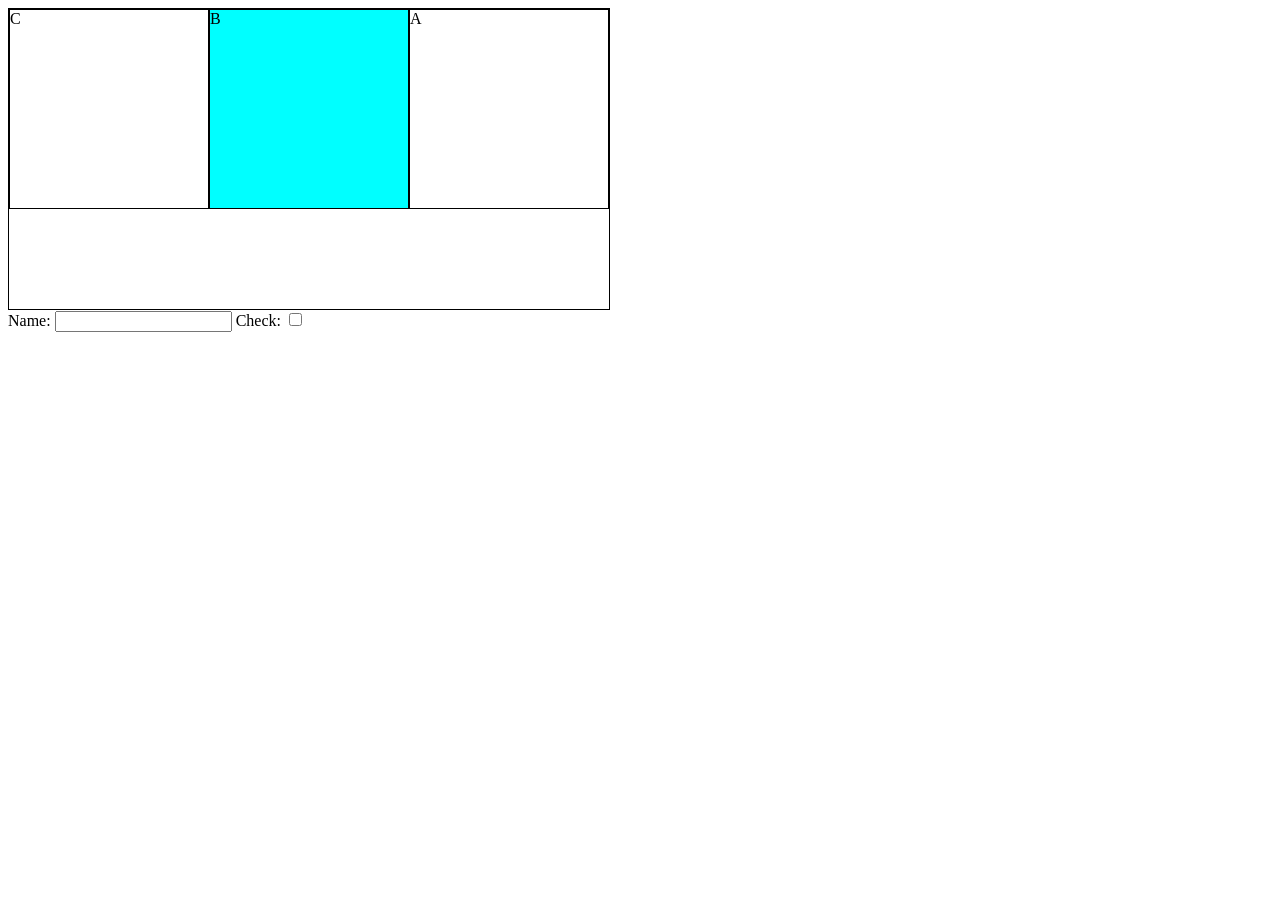
<file: aula02-float/index.html>
<!DOCTYPE html>
<html lang="pt-BR">
<head>
    <meta charset="UTF-8">
    <meta name="viewport" content="width=device-width, initial-scale=1.0">
    <title>Aula 03 - Posicionamento Float</title>
</head>
<body>
    <div style="border: 1px solid; height: 300px; width: 600px;">
        <div style="float: right; border: 1px solid; height: 200px; width: 200px; box-sizing: border-box;">
            A
        </div>
        <div style="background-color: aqua; float: right; border: 1px solid; height: 200px; width: 200px; box-sizing: border-box;">
            B
        </div>
        <div style="float: right; border: 1px solid; height: 200px; width: 200px; box-sizing: border-box;">
            C
        </div>
        <div style="clear: both;"></div>
    </div>
    <label for="name">Name:</label>
    <input type="text" id="name" name="name">
    <label for="check">Check:</label>
    <input type="checkbox" id="check" name="check">
</body>
</html>
</file>
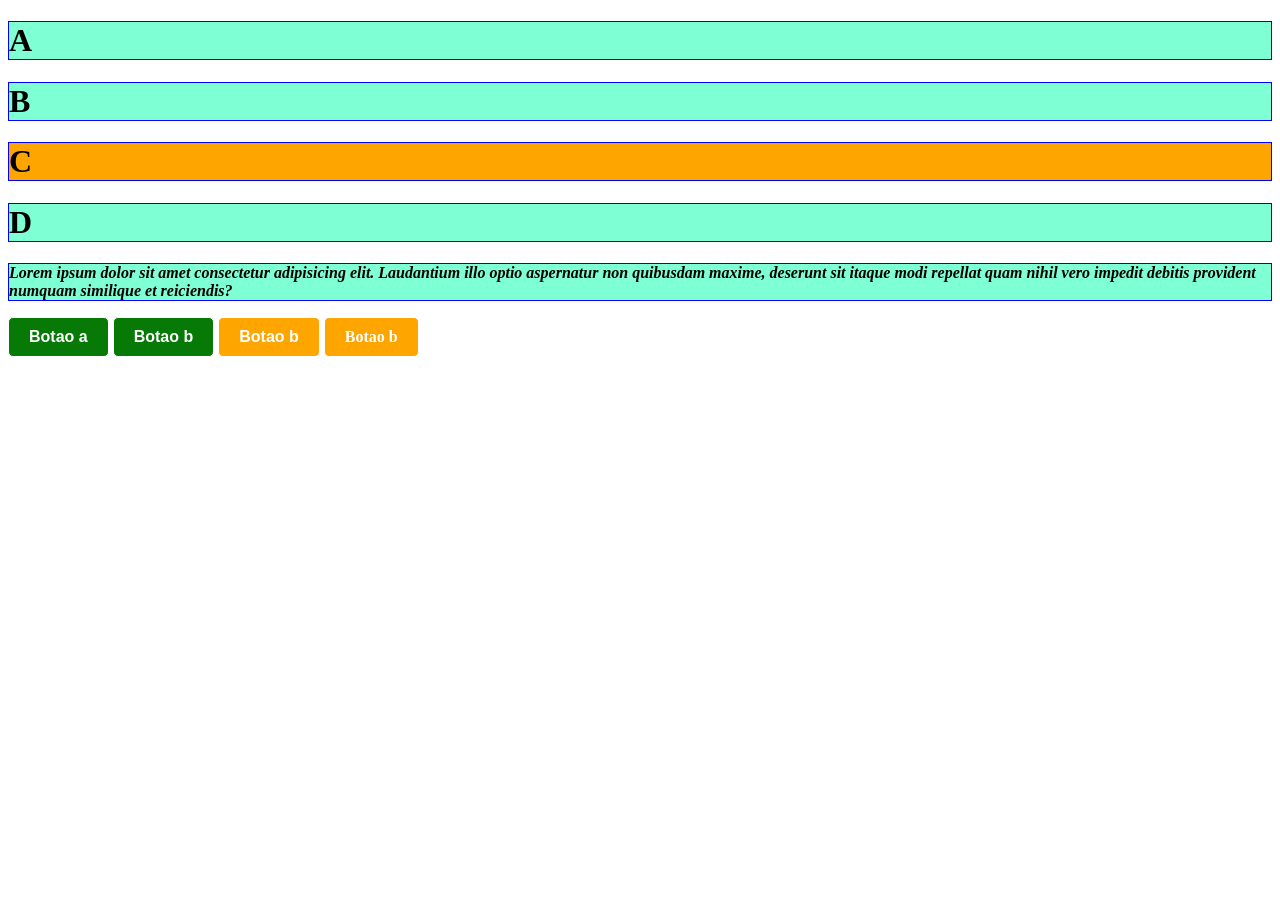
<file: aula02-seletores-css/index.html>
<!DOCTYPE html>
<html lang="pt-BR">
<head>
    <meta charset="UTF-8">
    <meta name="viewport" content="width=device-width, initial-scale=1.0">
    <title>Aula 02 - Seletores CSS</title>
    <link rel="stylesheet" href="style.css">
</head>
<body>

    <h1>A</h1>
    <h1>B</h1>
    <h1 class="meu-btn-laranja">C</h1>
    <h1>D</h1>
    <p>Lorem ipsum dolor sit amet consectetur adipisicing elit. 
        Laudantium illo optio aspernatur non quibusdam maxime, 
        deserunt sit itaque modi repellat quam nihil vero 
        impedit debitis provident numquam similique et 
        reiciendis?
    </p>

    <div>Botao a</div>
    <div>Botao b</div>
    <div class="meu-btn-laranja">Botao b</div>
    <div id="meu-id" class="meu-btn-laranja" style="background-color: blueviolet;">Botao b</div>

</body>
</html>
</file>
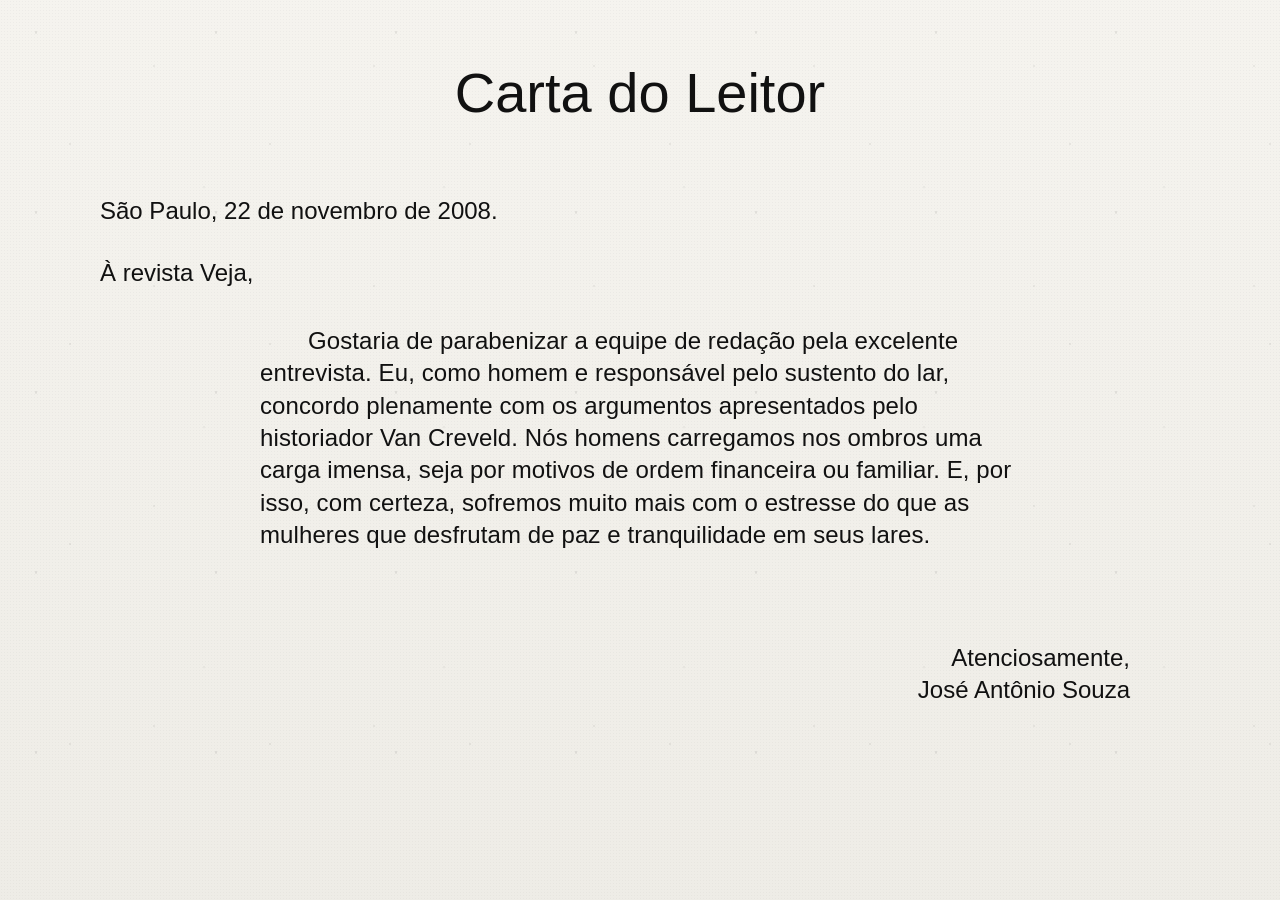
<file: aula04-carta-leitor/index.html>
<!DOCTYPE html>
<html lang="pt-BR">
<head>
  <meta charset="UTF-8" />
  <meta name="viewport" content="width=device-width, initial-scale=1.0" />
  <title>Aula 04 - Carta do Leitor</title>
  <link rel="stylesheet" href="style.css" />
</head>
<body>
  <main class="page">
    <header class="letter__header">
      <h1 class="letter__title">Carta do Leitor</h1>
    </header>

    <section class="letter__content">
      <ul class="letter__list">
        <li class="letter__date">São Paulo, 22 de novembro de 2008.</li>
        <li class="letter__recipient">À revista Veja,</li>
        <li class="letter__body">
          Gostaria de parabenizar a equipe de redação pela excelente entrevista. Eu, como homem e responsável pelo sustento do lar, concordo plenamente com os argumentos apresentados pelo historiador Van Creveld. Nós homens carregamos nos ombros uma carga imensa, seja por motivos de ordem financeira ou familiar. E, por isso, com certeza, sofremos muito mais com o estresse do que as mulheres que desfrutam de paz e tranquilidade em seus lares.
        </li>
        <li class="letter__signature">
          Atenciosamente,<br />
          José Antônio Souza
        </li>
      </ul>
    </section>
  </main>
</body>
</html>
</file>
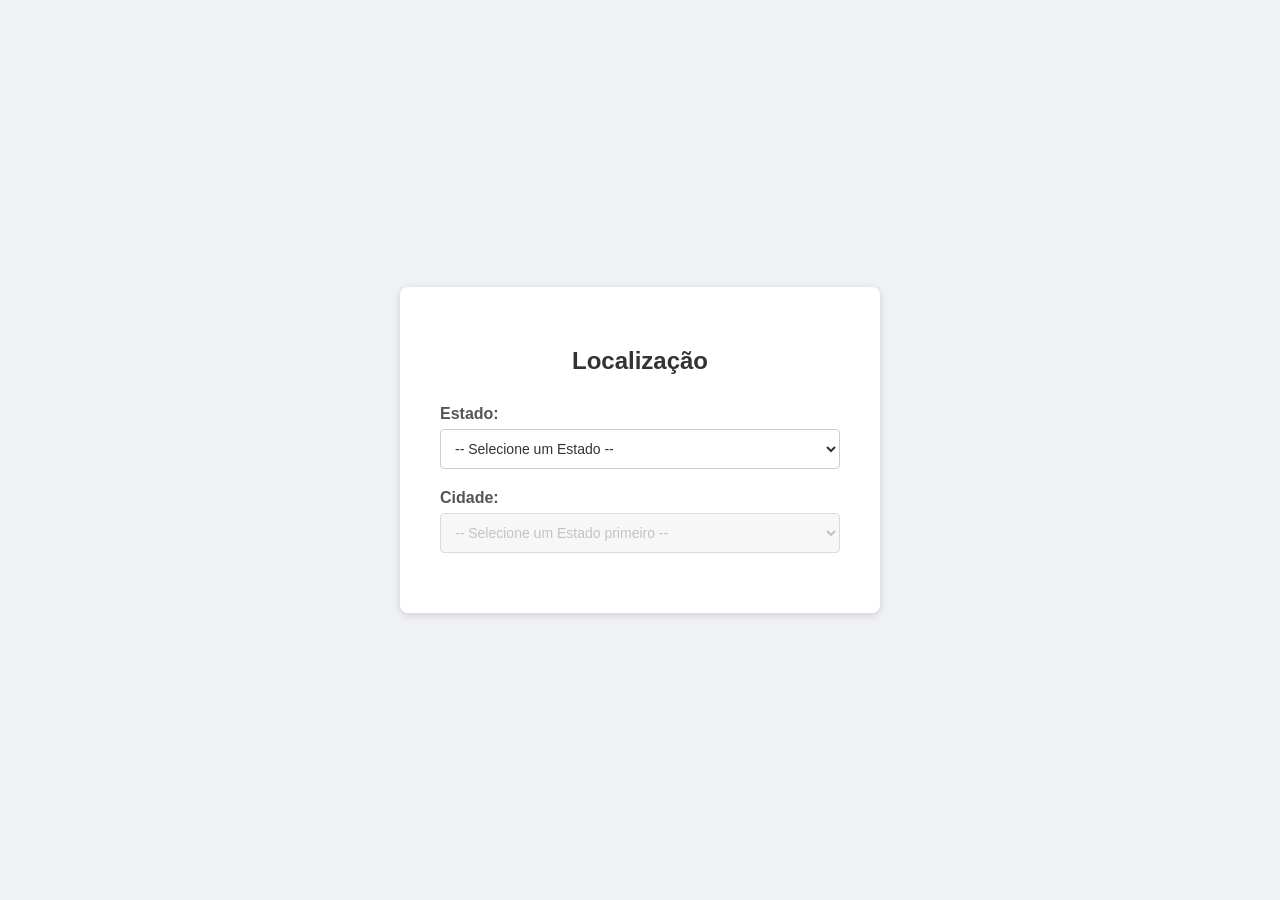
<file: aula05-estados-cidades/index.html>
<!DOCTYPE html>
<html lang="pt-BR">
<head>
    <meta charset="UTF-8">
    <meta name="viewport" content="width=device-width, initial-scale=1.0">
    <title>Aula 05 - Estados e Cidades</title>
    <style>
        body {
            font-family: Arial, sans-serif;
            display: flex;
            justify-content: center;
            align-items: center;
            min-height: 100vh;
            margin: 0;
            background-color: #f0f2f5;
        }

        .form-container {
            background-color: #fff;
            padding: 40px;
            border-radius: 8px;
            box-shadow: 0 2px 10px rgba(0, 0, 0, 0.15);
            width: 100%;
            max-width: 400px;
        }

        h2 {
            text-align: center;
            margin-bottom: 30px;
            color: #333;
        }

        .form-group {
            margin-bottom: 20px;
        }

        label {
            display: block;
            margin-bottom: 6px;
            font-weight: bold;
            color: #555;
        }

        select {
            width: 100%;
            padding: 10px;
            border: 1px solid #ccc;
            border-radius: 4px;
            font-size: 14px;
            color: #333;
            background-color: #fff;
            cursor: pointer;
            box-sizing: border-box;
        }

        select:focus {
            outline: none;
            border-color: #4a90e2;
            box-shadow: 0 0 4px rgba(74, 144, 226, 0.4);
        }

        select:disabled {
            background-color: #f5f5f5;
            cursor: not-allowed;
            color: #aaa;
        }
    </style>
</head>
<body>
    <div class="form-container">
        <h2>Localização</h2>
        <form>
            <div class="form-group">
                <label for="estados">Estado:</label>
                <select id="estados" name="estados" onchange="carregarCidades(this.value)">
                    <option value="">-- Selecione um Estado --</option>
                    <option value="PR">Paraná</option>
                    <option value="SP">São Paulo</option>
                    <option value="RJ">Rio de Janeiro</option>
                    <option value="MG">Minas Gerais</option>
                </select>
            </div>

            <div class="form-group">
                <label for="cidades">Cidade:</label>
                <select id="cidades" name="cidades" disabled>
                    <option value="">-- Selecione um Estado primeiro --</option>
                </select>
            </div>
        </form>
    </div>

    <script>
        function carregarCidades(estado) {
            var selectCidades = document.getElementById("cidades");

            if (estado === "") {
                selectCidades.innerHTML = '<option value="">-- Selecione um Estado primeiro --</option>';
                selectCidades.disabled = true;
                return;
            }

            var xhr = new XMLHttpRequest();
            xhr.open("GET", "cidades.php?estado=" + estado, true);

            xhr.onreadystatechange = function () {
                if (xhr.readyState === 4 && xhr.status === 200) {
                    var cidades = JSON.parse(xhr.responseText);

                    selectCidades.innerHTML = '<option value="">-- Selecione uma Cidade --</option>';

                    for (var i = 0; i < cidades.length; i++) {
                        var option = document.createElement("option");
                        option.value = cidades[i];
                        option.textContent = cidades[i];
                        selectCidades.appendChild(option);
                    }

                    selectCidades.disabled = false;
                }
            };

            xhr.send();
        }
    </script>
</body>
</html>
</file>
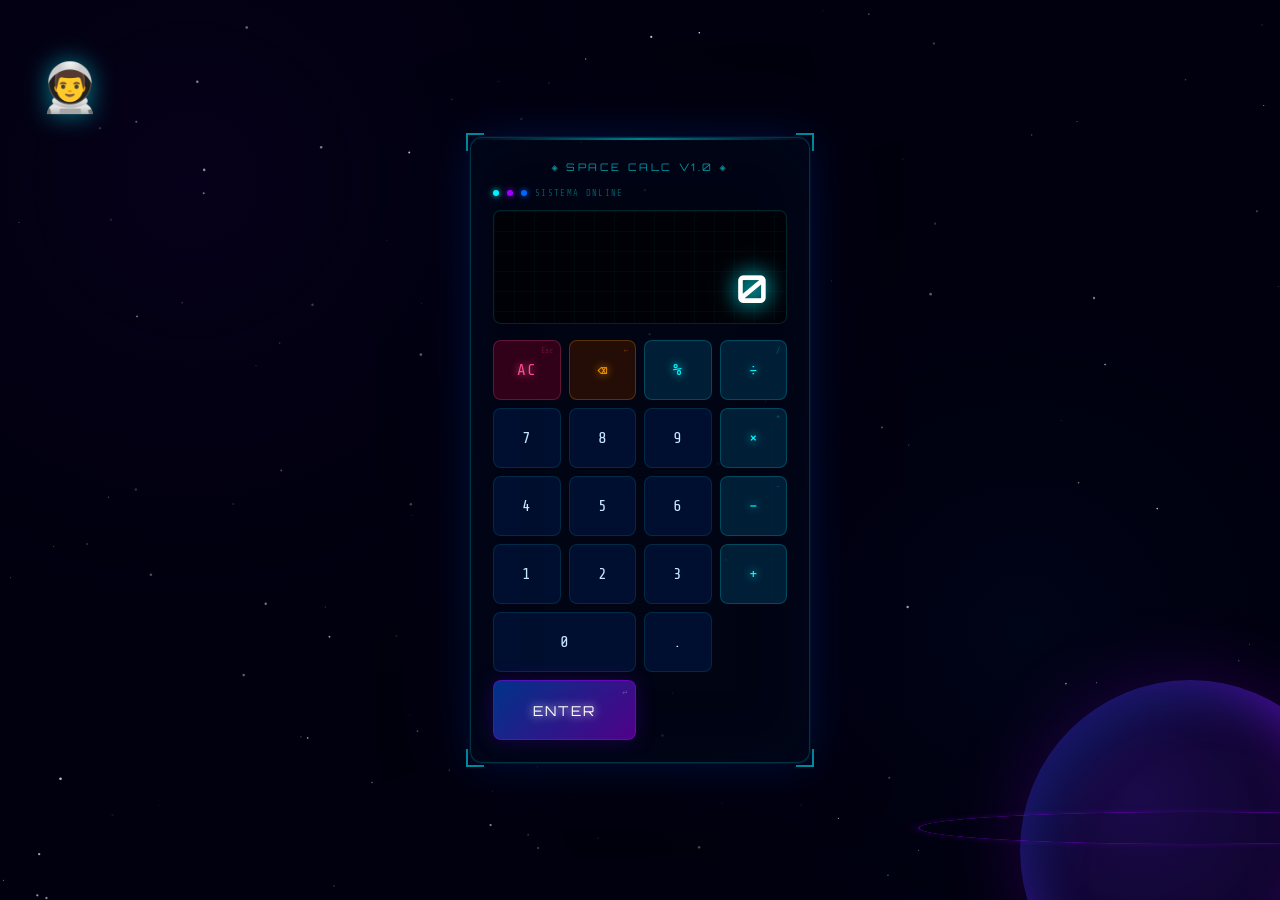
<file: calculadora/index.html>
<!DOCTYPE html>
<html lang="pt-BR">
<head>
  <meta charset="UTF-8"/>
  <meta name="viewport" content="width=device-width, initial-scale=1.0"/>
  <title>Space Calc</title>
  <link rel="preconnect" href="https://fonts.googleapis.com">
  <link rel="preconnect" href="https://fonts.gstatic.com" crossorigin>
  <link href="https://fonts.googleapis.com/css2?family=Orbitron:wght@400;600;700&family=Share+Tech+Mono&display=swap" rel="stylesheet">
  <style>

    :root {
      --cyan:   #00f5ff;
      --blue:   #0066ff;
      --purple: #9d00ff;
      --glow:   rgba(0,245,255,0.18);
    }

    * { box-sizing: border-box; margin: 0; padding: 0; }

    body {
      min-height: 100vh;
      background: #00000f;
      display: flex;
      align-items: center;
      justify-content: center;
      font-family: 'Share Tech Mono', monospace;
      overflow: hidden;
    }

    /* ── Canvas de estrelas ── */
    #stars { position: fixed; inset: 0; z-index: 0; }

    /* ── Planeta decorativo ── */
    .planet {
      position: fixed;
      bottom: -120px; right: -80px;
      width: 340px; height: 340px;
      border-radius: 50%;
      background: radial-gradient(circle at 35% 35%, #1a0a4a, #060012);
      box-shadow:
        inset -30px -20px 60px rgba(157,0,255,0.5),
        inset 20px 20px 50px rgba(0,100,255,0.2),
        0 0 80px rgba(157,0,255,0.2);
      z-index: 0;
    }
    .planet::after {
      content: '';
      position: absolute;
      top: 28%; left: -30%;
      width: 160%; height: 30%;
      border-radius: 50%;
      border: 2px solid rgba(157,0,255,0.35);
      transform: rotateX(72deg);
      box-shadow: 0 0 20px rgba(157,0,255,0.2);
    }

    /* ── Astronauta flutuando ── */
    .astronaut {
      position: fixed;
      top: 60px; left: 40px;
      font-size: 3rem;
      animation: float 6s ease-in-out infinite;
      z-index: 0;
      filter: drop-shadow(0 0 12px rgba(0,245,255,0.5));
    }
    @keyframes float {
      0%,100% { transform: translateY(0) rotate(-8deg); }
      50%      { transform: translateY(-22px) rotate(6deg); }
    }

    /* ── Wrapper ── */
    .calc-wrap {
      position: relative;
      z-index: 1;
      animation: zoomIn .7s cubic-bezier(.16,1,.3,1);
    }
    @keyframes zoomIn {
      from { opacity:0; transform: scale(.85) translateY(30px); }
      to   { opacity:1; transform: scale(1) translateY(0); }
    }

    /* ── HUD frame ── */
    .hud-corner {
      position: absolute;
      width: 18px; height: 18px;
      border-color: var(--cyan);
      border-style: solid;
      opacity: 0.7;
    }
    .hud-corner.tl { top:-4px; left:-4px;  border-width: 2px 0 0 2px; }
    .hud-corner.tr { top:-4px; right:-4px; border-width: 2px 2px 0 0; }
    .hud-corner.bl { bottom:-4px; left:-4px;  border-width: 0 0 2px 2px; }
    .hud-corner.br { bottom:-4px; right:-4px; border-width: 0 2px 2px 0; }

    /* ── Calculadora ── */
    .calc {
      position: relative;
      width: 340px;
      background: rgba(0,5,20,0.85);
      border: 1px solid rgba(0,245,255,0.2);
      border-radius: 12px;
      padding: 22px;
      box-shadow:
        0 0 0 1px rgba(0,245,255,0.05),
        0 0 40px rgba(0,100,255,0.15),
        0 0 80px rgba(0,0,30,0.8),
        inset 0 0 60px rgba(0,10,40,0.5);
    }

    /* Linha de scan animada */
    .calc::before {
      content: '';
      position: absolute;
      top: 0; left: 0; right: 0;
      height: 2px;
      background: linear-gradient(90deg, transparent, var(--cyan), transparent);
      animation: scan 3s linear infinite;
      opacity: 0.5;
      border-radius: 12px 12px 0 0;
    }
    @keyframes scan {
      0%   { top: 0%; opacity: .6; }
      100% { top: 100%; opacity: 0; }
    }

    /* ── Título ── */
    .title {
      font-family: 'Orbitron', monospace;
      font-size: 0.65rem;
      letter-spacing: 0.25em;
      color: var(--cyan);
      text-align: center;
      margin-bottom: 14px;
      opacity: 0.6;
      text-transform: uppercase;
    }

    /* ── Display ── */
    .display {
      background: rgba(0,0,0,0.6);
      border: 1px solid rgba(0,245,255,0.15);
      border-radius: 8px;
      padding: 16px 18px 14px;
      margin-bottom: 16px;
      min-height: 108px;
      display: flex;
      flex-direction: column;
      justify-content: flex-end;
      align-items: flex-end;
      gap: 4px;
      position: relative;
      overflow: hidden;
    }

    /* Grade holográfica no display */
    .display::before {
      content: '';
      position: absolute;
      inset: 0;
      background-image:
        linear-gradient(rgba(0,245,255,0.03) 1px, transparent 1px),
        linear-gradient(90deg, rgba(0,245,255,0.03) 1px, transparent 1px);
      background-size: 20px 20px;
    }

    .display__history {
      font-size: 0.7rem;
      color: rgba(0,245,255,0.25);
      min-height: 14px;
      text-align: right;
      z-index: 1;
    }

    .display__expr {
      font-size: 0.85rem;
      color: rgba(0,245,255,0.45);
      min-height: 18px;
      text-align: right;
      z-index: 1;
    }

    .display__number {
      font-family: 'Orbitron', monospace;
      font-size: 2.4rem;
      font-weight: 600;
      color: #fff;
      text-shadow: 0 0 20px var(--cyan), 0 0 40px rgba(0,245,255,0.3);
      text-align: right;
      word-break: break-all;
      line-height: 1.1;
      z-index: 1;
      transition: transform .15s cubic-bezier(.34,1.56,.64,1);
    }

    .display__number.pop { transform: scale(1.07); }

    /* Indicadores de status */
    .status-row {
      display: flex;
      gap: 8px;
      margin-bottom: 12px;
      align-items: center;
    }
    .dot {
      width: 6px; height: 6px;
      border-radius: 50%;
      background: var(--cyan);
      box-shadow: 0 0 6px var(--cyan);
      animation: blink 2s ease-in-out infinite;
    }
    .dot:nth-child(2) { animation-delay: .4s; background: #9d00ff; box-shadow: 0 0 6px #9d00ff; }
    .dot:nth-child(3) { animation-delay: .8s; background: #0066ff; box-shadow: 0 0 6px #0066ff; }
    @keyframes blink { 0%,100%{opacity:1} 50%{opacity:.2} }

    .status-text {
      font-size: 0.55rem;
      color: rgba(0,245,255,0.35);
      letter-spacing: .15em;
      text-transform: uppercase;
    }

    /* ── Grid de botões ── */
    .grid {
      display: grid;
      grid-template-columns: repeat(4, 1fr);
      gap: 8px;
    }

    /* Botão */
    .btn {
      position: relative;
      overflow: hidden;
      border: 1px solid rgba(0,245,255,0.12);
      border-radius: 8px;
      height: 60px;
      font-size: 1rem;
      font-family: 'Share Tech Mono', monospace;
      cursor: pointer;
      transition: transform .1s, box-shadow .15s;
      outline: none;
      letter-spacing: .02em;
    }

    .btn:hover  { border-color: rgba(0,245,255,0.35); }
    .btn:active { transform: scale(.9); }

    /* Ripple */
    .ripple {
      position: absolute;
      border-radius: 50%;
      background: rgba(0,245,255,0.3);
      transform: scale(0);
      animation: rpl .5s linear;
      pointer-events: none;
    }
    @keyframes rpl { to { transform: scale(4); opacity: 0; } }

    .btn--num {
      background: rgba(0,20,60,0.7);
      color: #c8e8ff;
    }
    .btn--num:hover { background: rgba(0,30,80,0.9); box-shadow: 0 0 12px rgba(0,100,255,0.2); }

    .btn--op {
      background: rgba(0,50,80,0.6);
      color: var(--cyan);
      text-shadow: 0 0 8px var(--cyan);
      border-color: rgba(0,245,255,0.2);
    }
    .btn--op:hover { box-shadow: 0 0 16px rgba(0,245,255,0.25); }

    .btn--ac {
      background: rgba(80,0,30,0.6);
      color: #ff4d8d;
      text-shadow: 0 0 8px #ff4d8d;
      border-color: rgba(255,77,141,0.25);
    }
    .btn--ac:hover { box-shadow: 0 0 16px rgba(255,77,141,0.3); }

    .btn--del {
      background: rgba(60,20,0,0.6);
      color: #ff9d00;
      text-shadow: 0 0 8px #ff9d00;
      border-color: rgba(255,157,0,0.25);
    }
    .btn--del:hover { box-shadow: 0 0 16px rgba(255,157,0,0.3); }

    .btn--eq {
      grid-column: span 2;
      background: linear-gradient(135deg, rgba(0,100,255,0.5), rgba(157,0,255,0.5));
      color: #fff;
      font-family: 'Orbitron', monospace;
      font-size: .85rem;
      letter-spacing: .15em;
      border-color: rgba(157,0,255,0.4);
      box-shadow: 0 0 20px rgba(100,0,255,0.25);
      text-shadow: 0 0 10px #fff;
    }
    .btn--eq:hover {
      box-shadow: 0 0 30px rgba(157,0,255,0.5), 0 0 60px rgba(0,100,255,0.2);
      border-color: rgba(157,0,255,0.7);
    }

    .btn--zero { grid-column: span 2; }

    .key-hint {
      position: absolute;
      top: 5px; right: 6px;
      font-size: .5rem;
      opacity: .25;
    }
  </style>
</head>
<body>

<canvas id="stars"></canvas>
<div class="planet"></div>
<div class="astronaut">👨‍🚀</div>

<div class="calc-wrap">
  <div class="hud-corner tl"></div>
  <div class="hud-corner tr"></div>
  <div class="hud-corner bl"></div>
  <div class="hud-corner br"></div>

  <div class="calc">
    <div class="title">◈ SPACE CALC v1.0 ◈</div>

    <div class="status-row">
      <div class="dot"></div>
      <div class="dot"></div>
      <div class="dot"></div>
      <span class="status-text" id="status">SISTEMA ONLINE</span>
    </div>

    <div class="display">
      <div class="display__history" id="history"></div>
      <div class="display__expr"   id="expr"></div>
      <div class="display__number" id="number">0</div>
    </div>

    <div class="grid">
      <button class="btn btn--ac"  onclick="limpar()">AC<span class="key-hint">Esc</span></button>
      <button class="btn btn--del" onclick="apagar()">⌫<span class="key-hint">←</span></button>
      <button class="btn btn--op"  onclick="inserir('%')">%</button>
      <button class="btn btn--op"  onclick="inserir('/')">÷<span class="key-hint">/</span></button>

      <button class="btn btn--num" onclick="inserir('7')">7</button>
      <button class="btn btn--num" onclick="inserir('8')">8</button>
      <button class="btn btn--num" onclick="inserir('9')">9</button>
      <button class="btn btn--op"  onclick="inserir('*')">×<span class="key-hint">*</span></button>

      <button class="btn btn--num" onclick="inserir('4')">4</button>
      <button class="btn btn--num" onclick="inserir('5')">5</button>
      <button class="btn btn--num" onclick="inserir('6')">6</button>
      <button class="btn btn--op"  onclick="inserir('-')">−<span class="key-hint">-</span></button>

      <button class="btn btn--num" onclick="inserir('1')">1</button>
      <button class="btn btn--num" onclick="inserir('2')">2</button>
      <button class="btn btn--num" onclick="inserir('3')">3</button>
      <button class="btn btn--op"  onclick="inserir('+')">+</button>

      <button class="btn btn--num btn--zero" onclick="inserir('0')">0</button>
      <button class="btn btn--num" onclick="inserir('.')">.</button>
      <button class="btn btn--eq" onclick="calcular()">ENTER<span class="key-hint">↵</span></button>
    </div>
  </div>
</div>

<script>
/* ── Estrelas + estrelas cadentes ── */
(function(){
  var c = document.getElementById('stars');
  var ctx = c.getContext('2d');
  var W, H;

  function resize(){ W = c.width = window.innerWidth; H = c.height = window.innerHeight; }
  window.addEventListener('resize', resize); resize();

  // Estrelas estáticas
  var stars = [];
  for(var i=0;i<220;i++){
    stars.push({
      x: Math.random()*1920, y: Math.random()*1080,
      r: Math.random()*1.2+.2,
      alpha: Math.random()*.8+.2,
      twinkle: Math.random()*Math.PI*2
    });
  }

  // Estrelas cadentes
  var shooters = [];
  function spawnShooter(){
    shooters.push({ x: Math.random()*W*.7, y: Math.random()*H*.4, len: 120+Math.random()*80, speed: 8+Math.random()*6, alpha: 1 });
  }
  setInterval(spawnShooter, 2200);

  function draw(){
    ctx.clearRect(0,0,W,H);

    // Nebulosa de fundo
    var grad = ctx.createRadialGradient(W*.15, H*.2, 0, W*.15, H*.2, W*.5);
    grad.addColorStop(0, 'rgba(40,0,80,0.18)');
    grad.addColorStop(1, 'transparent');
    ctx.fillStyle = grad; ctx.fillRect(0,0,W,H);

    var grad2 = ctx.createRadialGradient(W*.8, H*.7, 0, W*.8, H*.7, W*.4);
    grad2.addColorStop(0, 'rgba(0,30,80,0.15)');
    grad2.addColorStop(1, 'transparent');
    ctx.fillStyle = grad2; ctx.fillRect(0,0,W,H);

    // Estrelas
    stars.forEach(function(s){
      s.twinkle += .015;
      var a = s.alpha * (.6 + .4*Math.sin(s.twinkle));
      ctx.beginPath();
      ctx.arc(s.x, s.y, s.r, 0, Math.PI*2);
      ctx.fillStyle = 'rgba(255,255,255,'+a+')';
      ctx.fill();
    });

    // Estrelas cadentes
    shooters = shooters.filter(function(s){
      ctx.beginPath();
      ctx.moveTo(s.x, s.y);
      ctx.lineTo(s.x + s.len, s.y + s.len*.4);
      var g = ctx.createLinearGradient(s.x,s.y,s.x+s.len,s.y+s.len*.4);
      g.addColorStop(0,'rgba(255,255,255,0)');
      g.addColorStop(1,'rgba(0,245,255,'+s.alpha+')');
      ctx.strokeStyle = g;
      ctx.lineWidth = 1.5;
      ctx.stroke();
      s.x += s.speed; s.y += s.speed*.4; s.alpha -= .018;
      return s.alpha > 0;
    });

    requestAnimationFrame(draw);
  }
  draw();
})();

/* ── Som de clique (Web Audio) ── */
var audioCtx;
function beep(freq, dur, type){
  try {
    if(!audioCtx) audioCtx = new (window.AudioContext||window.webkitAudioContext)();
    var o = audioCtx.createOscillator();
    var g = audioCtx.createGain();
    o.connect(g); g.connect(audioCtx.destination);
    o.type = type||'sine';
    o.frequency.setValueAtTime(freq, audioCtx.currentTime);
    g.gain.setValueAtTime(0.08, audioCtx.currentTime);
    g.gain.exponentialRampToValueAtTime(0.001, audioCtx.currentTime + dur);
    o.start(); o.stop(audioCtx.currentTime + dur);
  } catch(e){}
}

/* ── Calculadora ── */
var expressao = '';
var acabouDeCalcular = false;
var statusMsgs = ['SISTEMA ONLINE','PROCESSANDO...','PRONTO','AGUARDANDO INPUT','MÓDULO ATIVO'];

function setStatus(msg){ document.getElementById('status').textContent = msg; }

function pop(){
  var el = document.getElementById('number');
  el.classList.remove('pop');
  void el.offsetWidth;
  el.classList.add('pop');
  setTimeout(function(){ el.classList.remove('pop'); }, 200);
}

function atualizar(){
  var exprEl   = document.getElementById('expr');
  var numberEl = document.getElementById('number');
  exprEl.textContent = expressao.replace(/\*/g,'×').replace(/\//g,'÷');
  if(!expressao){ numberEl.textContent = '0'; return; }
  var partes = expressao.split(/[\+\-\*\/]/);
  var ultimo = partes[partes.length-1];
  numberEl.textContent = ultimo !== '' ? ultimo : expressao.replace(/\*/g,'×').replace(/\//g,'÷');
}

function inserir(v){
  beep(v==='+'||v==='-'?600:v==='*'||v==='/'?800:440, .07);
  var ops=['+','-','*','/'];
  if(acabouDeCalcular && !ops.includes(v)){ expressao=''; }
  acabouDeCalcular = false;
  var ultimo = expressao.slice(-1);
  if(ops.includes(v) && ops.includes(ultimo)) expressao = expressao.slice(0,-1);
  if(v==='.'){
    var partes=expressao.split(/[\+\-\*\/]/);
    if(partes[partes.length-1].includes('.')) return;
    if(partes[partes.length-1]==='') expressao+='0';
  }
  expressao += v;
  setStatus('INPUT: '+expressao.slice(-6));
  pop(); atualizar();
}

function limpar(){
  beep(200,.15,'sawtooth');
  expressao=''; acabouDeCalcular=false;
  document.getElementById('history').textContent='';
  document.getElementById('expr').textContent='';
  document.getElementById('number').textContent='0';
  setStatus('SISTEMA RESETADO');
  setTimeout(function(){ setStatus('AGUARDANDO INPUT'); },1200);
}

function apagar(){
  beep(300,.07,'square');
  expressao=expressao.slice(0,-1);
  atualizar();
}

function calcular(){
  if(!expressao) return;
  beep(880,.06); setTimeout(function(){ beep(1100,.1); },80);
  try{
    var res = Function('"use strict"; return ('+expressao+')')();
    var fmt = parseFloat(res.toFixed(10)).toString();
    document.getElementById('history').textContent =
      expressao.replace(/\*/g,'×').replace(/\//g,'÷')+' =';
    document.getElementById('expr').textContent='';
    document.getElementById('number').textContent=fmt;
    pop();
    expressao=fmt; acabouDeCalcular=true;
    setStatus('RESULTADO: '+fmt);
  } catch(e){
    document.getElementById('number').textContent='ERRO';
    expressao='';
    beep(150,.3,'sawtooth');
    setStatus('ERRO DE CÁLCULO');
    setTimeout(function(){ setStatus('AGUARDANDO INPUT'); },1500);
  }
}

/* Ripple */
document.querySelectorAll('.btn').forEach(function(btn){
  btn.addEventListener('click',function(e){
    var r=document.createElement('span'); r.className='ripple';
    var size=Math.max(btn.offsetWidth,btn.offsetHeight);
    var rect=btn.getBoundingClientRect();
    r.style.cssText='width:'+size+'px;height:'+size+'px;left:'+(e.clientX-rect.left-size/2)+'px;top:'+(e.clientY-rect.top-size/2)+'px';
    btn.appendChild(r); setTimeout(function(){ r.remove(); },500);
  });
});

/* Teclado */
document.addEventListener('keydown',function(e){
  if(e.key>='0'&&e.key<='9') inserir(e.key);
  else if(e.key==='+') inserir('+');
  else if(e.key==='-') inserir('-');
  else if(e.key==='*') inserir('*');
  else if(e.key==='/'){ e.preventDefault(); inserir('/'); }
  else if(e.key==='%') inserir('%');
  else if(e.key==='.') inserir('.');
  else if(e.key==='Enter'||e.key==='=') calcular();
  else if(e.key==='Backspace') apagar();
  else if(e.key==='Escape') limpar();
});
</script>
</body>
</html>
</file>
<file: aula02-seletores-css/style.css>
h1, p {
    border: 1px solid blue;
    background-color: aquamarine;
}

p {
    font-weight: 600;
    font-style: italic;
}

div {
    text-decoration: none;
    border: 1px solid white;
    color: white;
    font-weight: 600;
    font-family: Arial, Helvetica, sans-serif;
    padding: 10px 20px;
    background-color: #067906;
    border-radius: 5px;
    display: inline-block;
    cursor: pointer;
    /* box-shadow: 3px 3px 3px black; */
}

div:hover {
    color: #067906;
    background-color: white;
    border: 1px solid #067906;
}

.meu-btn-laranja {
    background-color: orange !important;
}

.meu-btn-laranja:hover {
    color: orange;
    background-color: white;
    border: 1px solid orange;
}

#meu-id {
    font-family: 'Times New Roman', Times, serif;
}
</file>
<file: aula04-carta-leitor/style.css>
body {
  margin: 0;
  font-family: Arial, Helvetica, sans-serif;
  color: #111;
  background-color: #f2f0ea;
}

.page {
  min-height: 100vh;
  padding: 40px 60px;
  box-sizing: border-box;
  position: relative;
  overflow: hidden;
  background-color: #f3f1eb;
  background-image:
    radial-gradient(circle at 20% 18%, rgba(0, 0, 0, 0.08) 0 1px, transparent 1.5px),
    radial-gradient(circle at 70% 30%, rgba(0, 0, 0, 0.05) 0 1px, transparent 1.5px),
    radial-gradient(circle at 35% 72%, rgba(0, 0, 0, 0.06) 0 1px, transparent 1.5px),
    radial-gradient(circle at 85% 78%, rgba(0, 0, 0, 0.04) 0 1px, transparent 1.5px),
    radial-gradient(circle, rgba(0, 0, 0, 0.03) 0.7px, transparent 1px),
    linear-gradient(180deg, rgba(255, 255, 255, 0.18), rgba(0, 0, 0, 0.02));
  background-size:
    180px 180px,
    220px 220px,
    200px 200px,
    240px 240px,
    3px 3px,
    100% 100%;
  background-repeat: repeat;
  background-blend-mode: multiply, multiply, multiply, multiply, normal, normal;
}

.page::before {
  content: "";
  position: absolute;
  inset: 0;
  background-image:
    linear-gradient(rgba(255, 255, 255, 0.04) 1px, transparent 1px),
    linear-gradient(90deg, rgba(255, 255, 255, 0.03) 1px, transparent 1px);
  background-size: 120px 120px;
  opacity: 0.35;
  pointer-events: none;
}

.page > * {
  position: relative;
  z-index: 1;
}

.letter__title {
  text-align: center;
  font-size: 3.5rem;
  font-weight: 400;
  margin: 20px 0 70px;
}

.letter__list {
  list-style: none;
  margin: 0;
  padding: 0;
}

.letter__list > li {
  font-size: 1.5rem;
  line-height: 1.35;
}

.letter__date {
  margin-left: 40px;
  margin-bottom: 30px;
}

.letter__recipient {
  margin-left: 40px;
  margin-bottom: 35px;
}

.letter__body {
  max-width: 760px;
  margin: 0 auto;
  text-align: left;
  text-indent: 2em;
}

.letter__signature {
  margin-top: 90px;
  text-align: right;
  padding-right: 90px;
}

.letter__content .letter__list .letter__body {
  letter-spacing: 0.1px;
}

@media (max-width: 768px) {
  .page {
    padding: 24px;
  }

  .letter__title {
    font-size: 2.3rem;
    margin-bottom: 40px;
  }

  .letter__list > li {
    font-size: 1.05rem;
  }

  .letter__date,
  .letter__recipient {
    margin-left: 0;
  }

  .letter__body {
    max-width: 100%;
  }

  .letter__signature {
    padding-right: 0;
    margin-top: 50px;
  }
}
</file>
